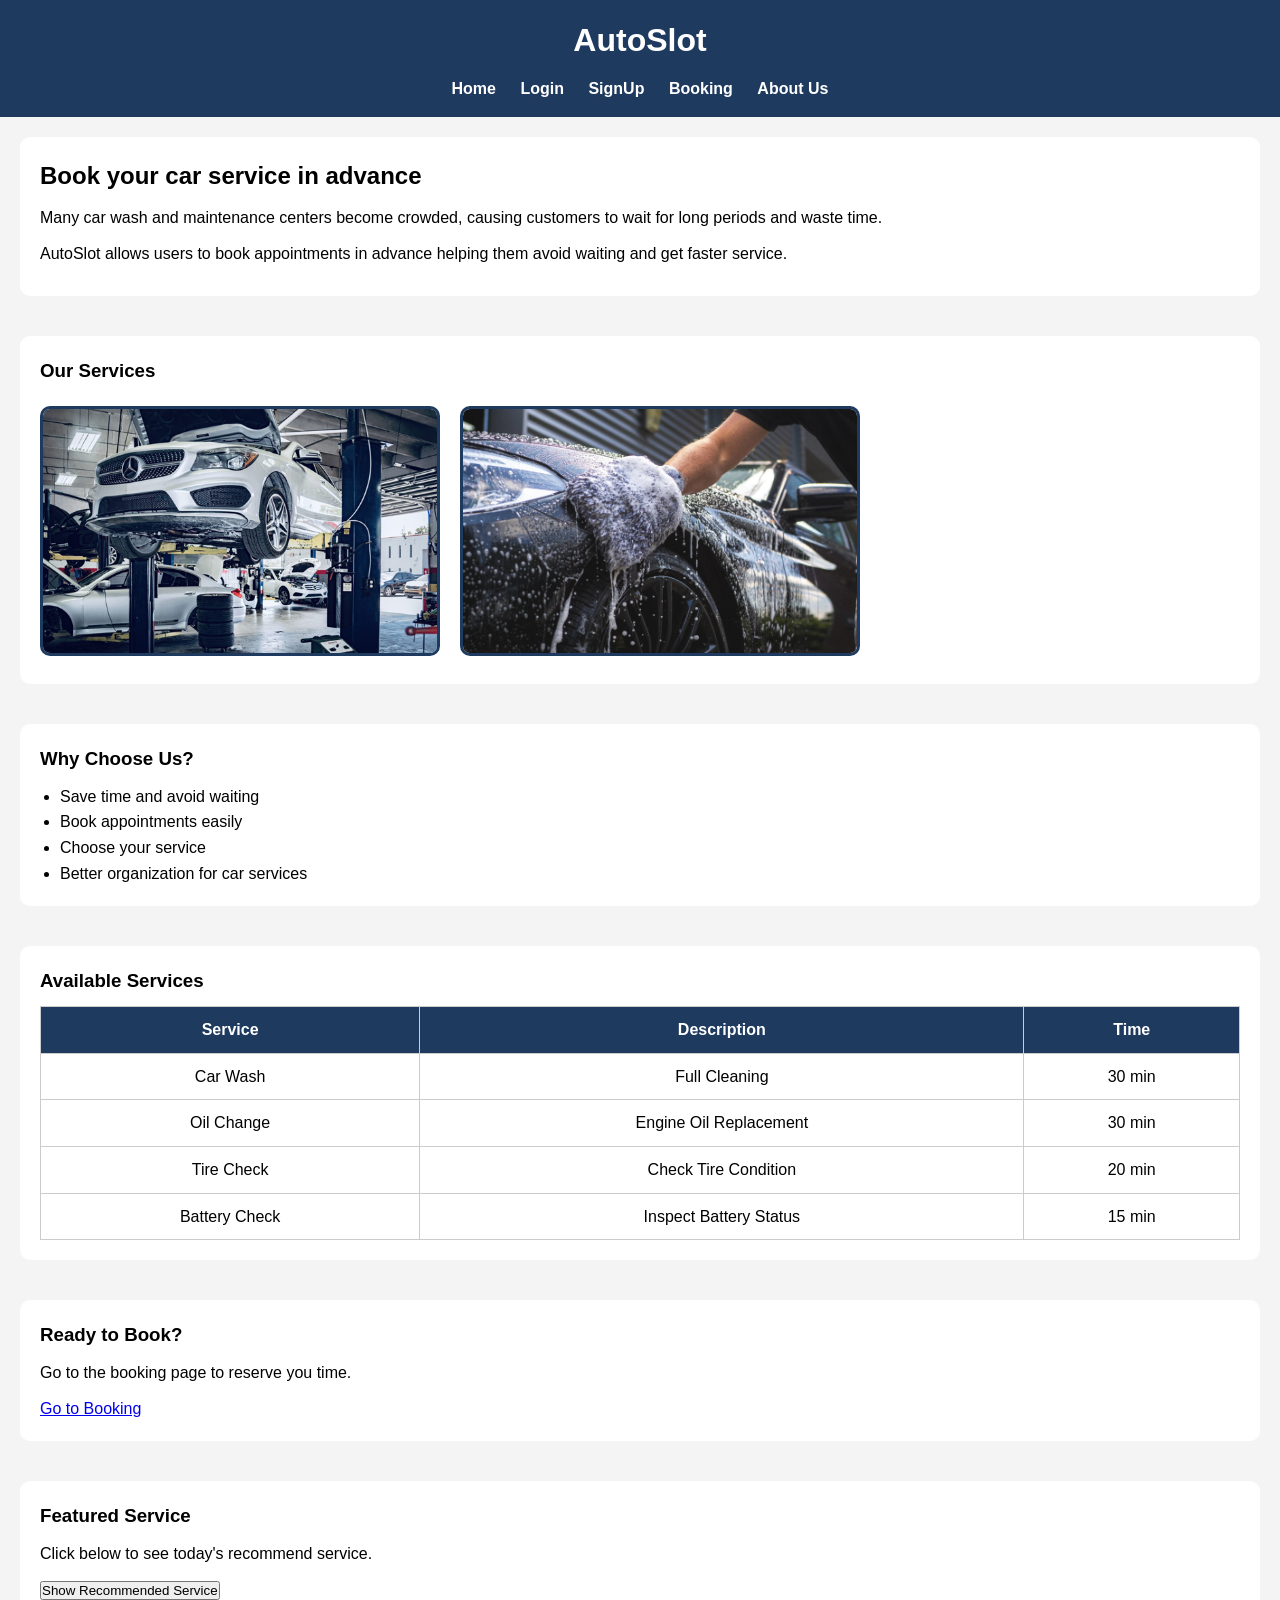
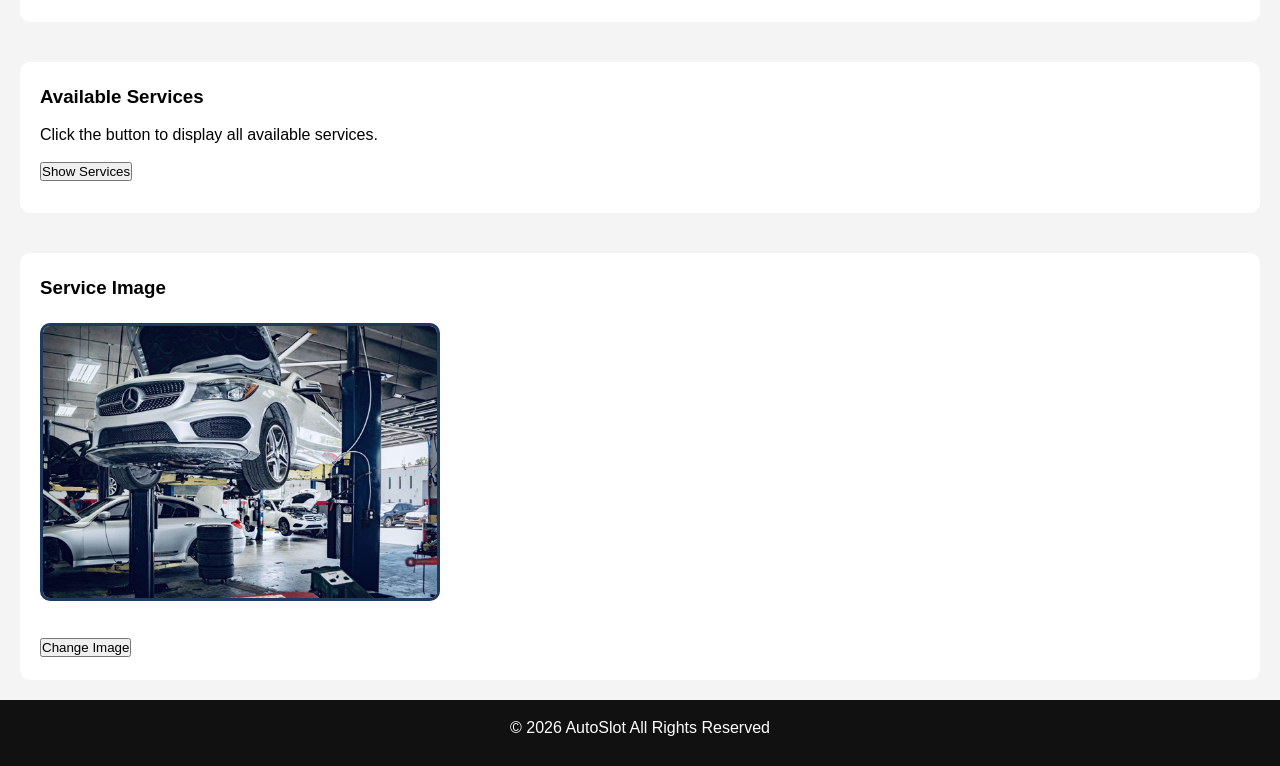
<file: docs/phase-1-static/index.html>
<!DOCTYPE html>
<html lang="en">
    <head>
        <meta charset="UTF-8">
        <meta name="viewport" content="width=device-width, initial-scale=1.0">
        <title> AutoSlot </title>

        <link rel="stylesheet" href=" style.css">


    </head>
    <script src="script.js"></script>
<body>
    <header> 
        <h1> AutoSlot</h1>
        <nav>
            <a href="index.html">Home</a>
            <a href="login.html">Login</a>
            <a href="signup.html">SignUp</a>
            <a href="booking.html">Booking</a>
            <a href="about.html">About Us</a>
        </nav>
    </header>
    
    <section>
        <h2>Book your car service in advance</h2>

        <p>Many car wash and maintenance centers become crowded, causing customers
            to wait for long periods and waste time.
        </p>

        <p>
            AutoSlot allows users to book appointments in advance helping them avoid 
            waiting and get faster service.
        </p>
    </section>

    <section>
    <h3>Our Services</h3>

    <div class="service-images">
        <img src="images/car-service.jpg" alt="Car Service" usemap="#car-map">

        <a href="about.html">
            <img src="images/car-wash.jpg" alt="Car Wash">
        </a>
    </div>

    <map name="car-map">
        <area shape="rect" coords="0,0,400,300" href="about.html" alt="About Us">
    </map>
</section>

    <section>
        <h3>Why Choose Us?</h3>

        <ul>
            <li>Save time and avoid waiting</li>
            <li>Book appointments easily</li>
            <li>Choose your service</li>
            <li>Better organization for car services</li>
        </ul>
    </section>
    <section>
        <h3>Available Services</h3>

        <table border="1">
            <tr>
                 <th>Service</th>
                 <th>Description</th>
                 <th>Time</th>
            </tr>

            <tr>
                 <td>Car Wash</td>
                 <td>Full Cleaning</td>
                 <td>30 min</td>
            </tr>

            <tr>
                <td>Oil Change</td>
                <td>Engine Oil Replacement</td>
                <td>30 min</td>
            </tr>
            
            <tr>
                <td>Tire Check</td>
                <td>Check Tire Condition</td>
                <td>20 min</td>
            </tr>
            <tr>
                <td>Battery Check</td>
                <td>Inspect Battery Status</td>
                <td>15 min</td>
            </tr>

        </table>
    </section>
    <section>
        <h3>Ready to Book?</h3>
        <p>Go to the booking page to reserve you time.</p>
        
        <a href= "booking.html">Go to Booking</a>
    </section>
    
    <section>
        <h3>Featured Service</h3>
        <p id="dynamicText">Click below to see today's recommend service.</p>
        <button onclick="changeServiceText()">Show Recommended Service</button>
    </section>

    <section>
        <h3>Available Services</h3>
        <p>Click the button to display all available services.</p>
        <button onclick="showServices()">Show Services</button>
        <p id="servicesOutput"></p>
    </section>

    <section>
        <h3>Service Image</h3>
        <img id="dynamicImage" src="images/car-service.jpg" alt="Car Service" width="400">
        <br><br>
        <button onclick="changeServiceImage()">Change Image</button>
    </section>


    <footer class="footer">
        <p>© 2026 AutoSlot All Rights Reserved</p>
</body>

</html>
</file>
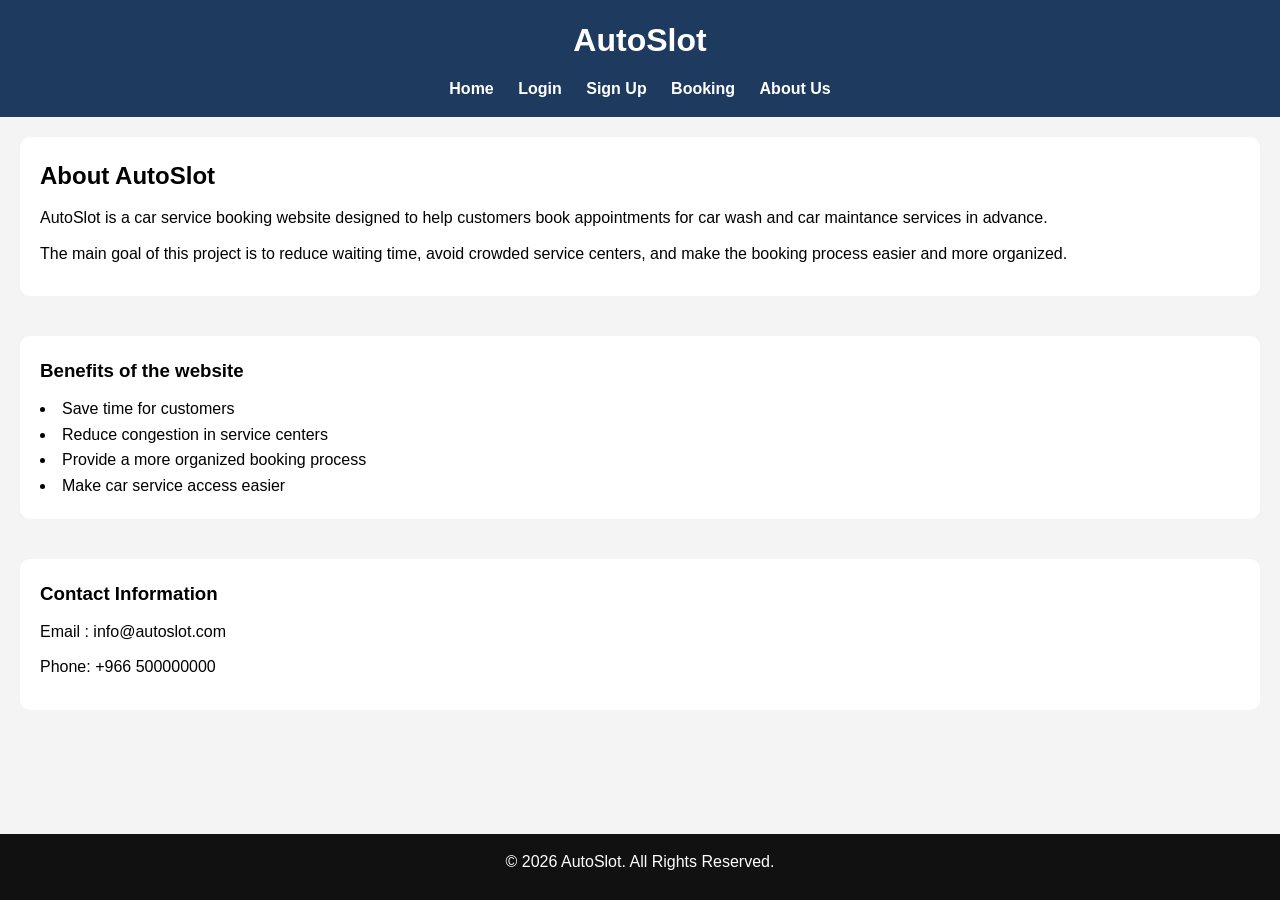
<file: docs/phase-1-static/about.html>
<!DOCTYPE html>
<html lang="en">
    <head>
        <meta charset="UTF-8">
        <meta name="viewport" content="width=device-width, initial-scale=1.0">
        <title>About Us - AutoSlot</title>
        <link rel="stylesheet" href="style.css">
    </head>
    <script src="script.js"></script>
    <body>

        <header>
            <h1>AutoSlot</h1>
            <nav>
                <a href="index.html">Home</a>
                <a href="login.html">Login</a>
                <a href="signup.html">Sign Up</a>
                <a href="booking.html">Booking</a>
                <a href="about.html">About Us</a>    
            </nav>
        </header>

        <section>
            <h2>About AutoSlot</h2>

            <p>
                AutoSlot is a car service booking website designed to help customers
                book appointments for car wash and car maintance services in advance.

            </p>

            <p>
                The main goal of this project is to reduce waiting time, avoid crowded
                service centers, and make the booking process easier and more organized.
            </p>
        </section>

        <section>
            <h3>Benefits of the website</h3>
            <o1>
                <li>Save time for customers</li>
                <li>Reduce congestion in service centers</li>
                <li>Provide a more organized booking process</li>
                <li>Make car service access easier</li>
            </o1>
        </section>
        
        <section>
            <h3>Contact Information</h3>
            <p>Email : info@autoslot.com </p>
            <p>Phone: +966 500000000 </p>
        </section>

        <footer class="footer">
            <p>&copy; 2026 AutoSlot. All Rights Reserved.</p>
        </footer>
        
    </body>
</html>
</file>
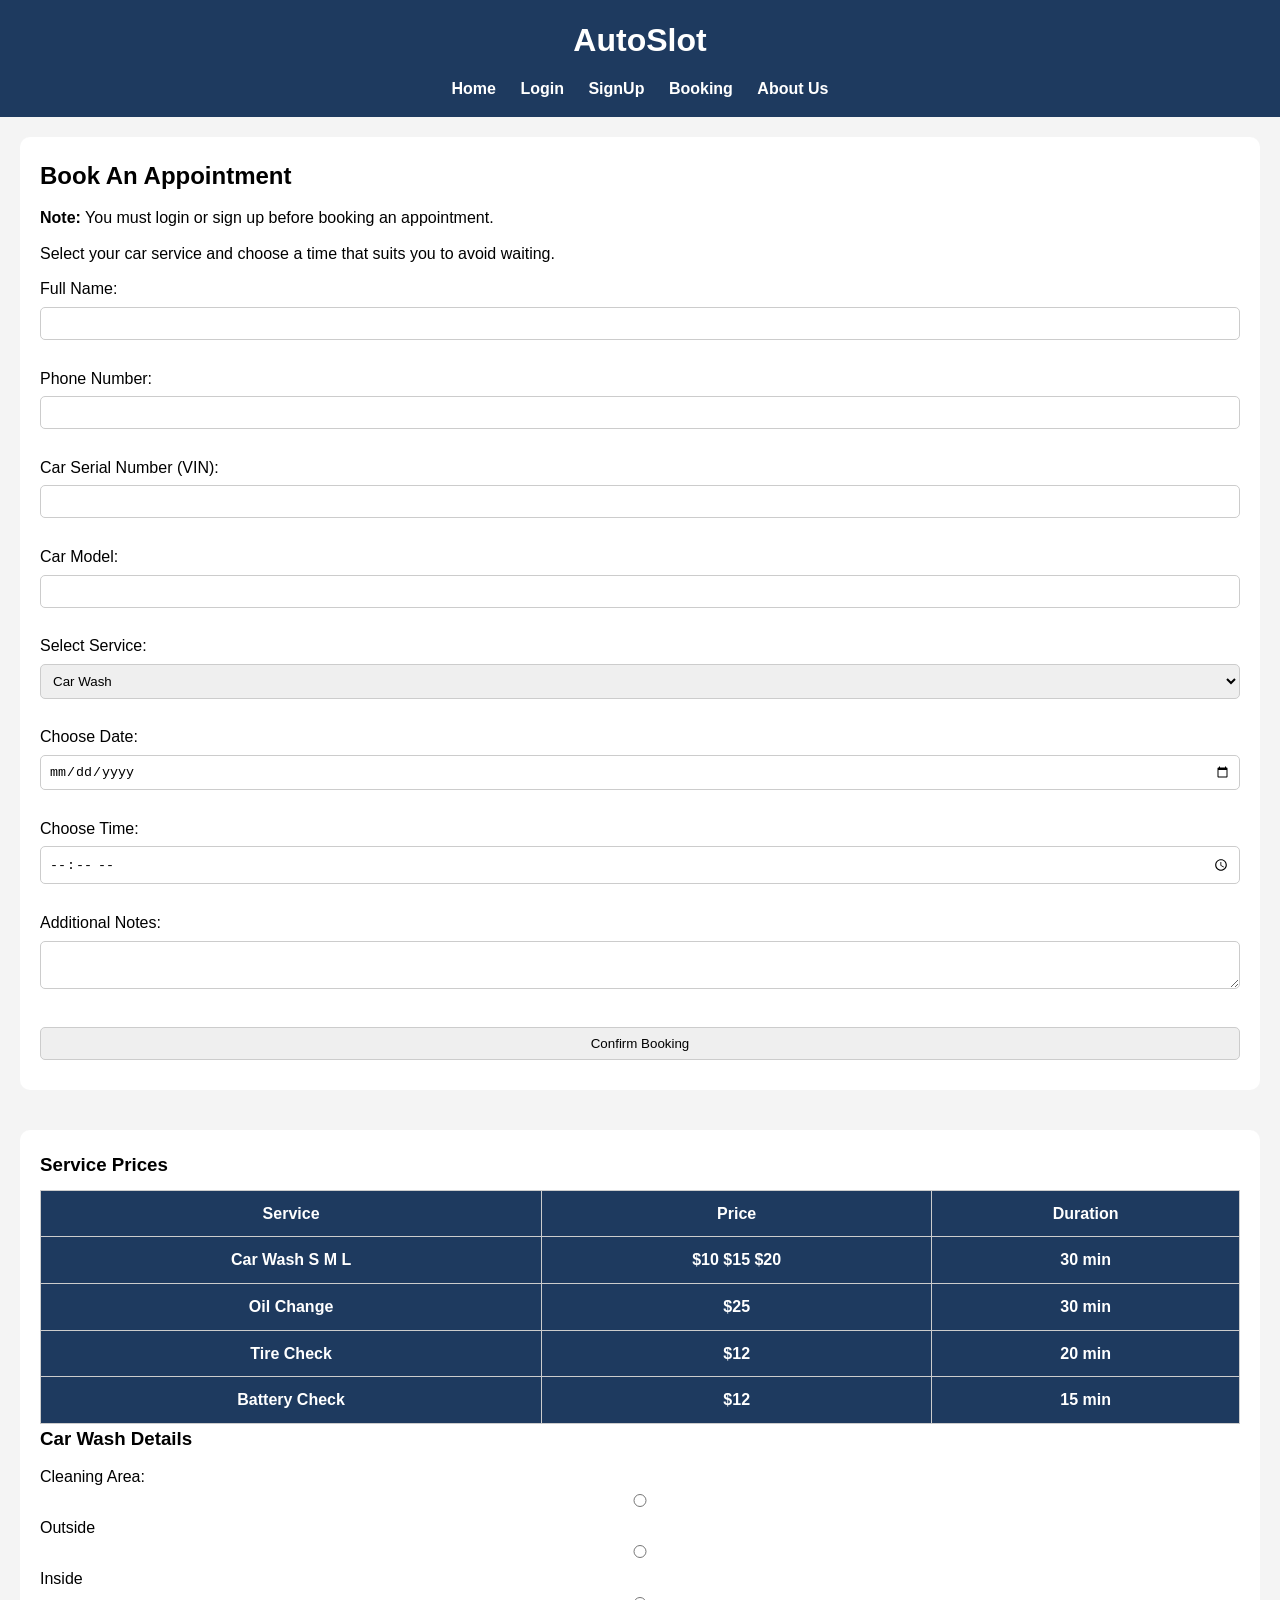
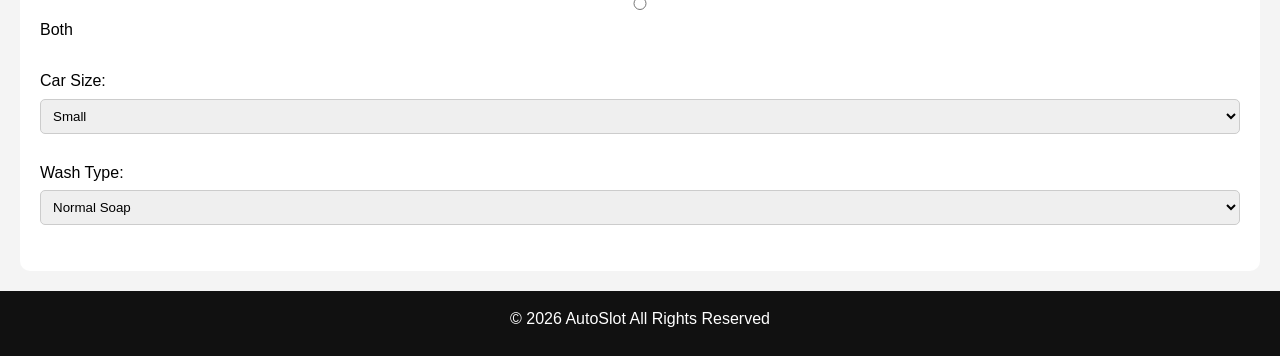
<file: docs/phase-1-static/booking.html>
<!DOCTYPE html>
<html lang="en">
<head>
    <meta charset="UTF-8">
    <meta name="viewport" content="width=device-width, initial-scale= 1.0">
    <title>Booking - AutoSlot</title>
    <link rel="stylesheet" href="style.css">
</head>
<script src="script.js"></script>
<body>
    <header>
        <h1>AutoSlot</h1>
        <nav>
            <a href="index.html">Home</a>
            <a href="login.html">Login</a>
            <a href="signup.html">SignUp</a>
            <a href="booking.html">Booking</a>
            <a href="about.html">About Us</a>
        </nav>
    </header>
    <section>
        <h2>Book An Appointment</h2>
        <p><strong>Note:</strong> You must login or sign up before booking an appointment. </p>

        <p>
            Select your car service and choose a time that suits you to avoid waiting.
        </p>

        <form onsubmit="return validateBooking()">
            <label for="name">Full Name:</label><br>
            <input type="text" id="name" name="name" required><br><br>

            <label for="phone">Phone Number:</label><br>
            <input type="tel" id="phone" name="phone" required><br><br>

            <label for="serial">Car Serial Number (VIN):</label><br>
            <input type="text" id="serial" name="serial" required><br><br>

            <label for="car">Car Model:</label><br>
            <input type="text" id="car" name="car" required><br><br>

            <label for="service"> Select Service:</label><br>
            <select id="service" name="service">
                <option>Car Wash</option>
                <option>Oil Change</option>
                <option>Tire Check</option>
                <option>Battery Check</option>
                <option>Brake Inspection</option>
                <option>Engine Diagnosis</option>
                <option>AC Service</option>
                <option>Full Maintenance</option>

            </select><br><br>
        

            <label for="date">Choose Date:</label><br>
            <input type="date" id="date" name="date" required><br><br>

            <label for="time">Choose Time:</label><br>
            <input type="time" id="time" name="time" required><br><br>

            <label for="notes">Additional Notes:</label><br>
            <textarea id="notes" name="notes"></textarea><br><br>

            <input type="submit" value="Confirm Booking">
        </form>
        <p id="bookingMessage"></p>
    </section>

    <section>
        
        <h3>Service Prices</h3>

        <table border="1">
            <tr>
                <th>Service</th>
                <th>Price</th>
                <th>Duration</th>
            </tr>

            <tr>
                <th>Car Wash S  M  L</th>
                <th>$10  $15  $20</th>
                <th>30 min</th>
            </tr>

            <tr>
                <th>Oil Change</th>
                <th>$25</th>
                <th>30 min</th>
            </tr>

            <tr>
                <th>Tire Check</th>
                <th>$12</th>
                <th>20 min</th>
            </tr>

            <tr>
                <th>Battery Check</th>
                <th>$12</th>
                <th>15 min</th>
            </tr>
        </table>
        


        <h3>Car Wash Details</h3>

            <label>Cleaning Area:</label><br>
            <input type="radio" name="area"> Outside<br>
            <input type="radio" name="area"> Inside<br>
            <input type="radio" name="area"> Both<br><br>

            <label>Car Size:</label><br>
            <select>

            <option>Small</option>
            <option>Medium</option>
            <option>Large (SUV)</option>
            </select><br><br>

            <label>Wash Type:</label><br>
            <select>
            <option>Normal Soap</option>
            <option>Premium Soap +3$</option>
            <option>Wax +5$</option>
            <option>Foam Wash</option>
            </select><br><br>
            </section>

    <footer class="footer">
        <p>&copy; 2026 AutoSlot All Rights Reserved</p>
    </footer>

</body>
</html>
</file>
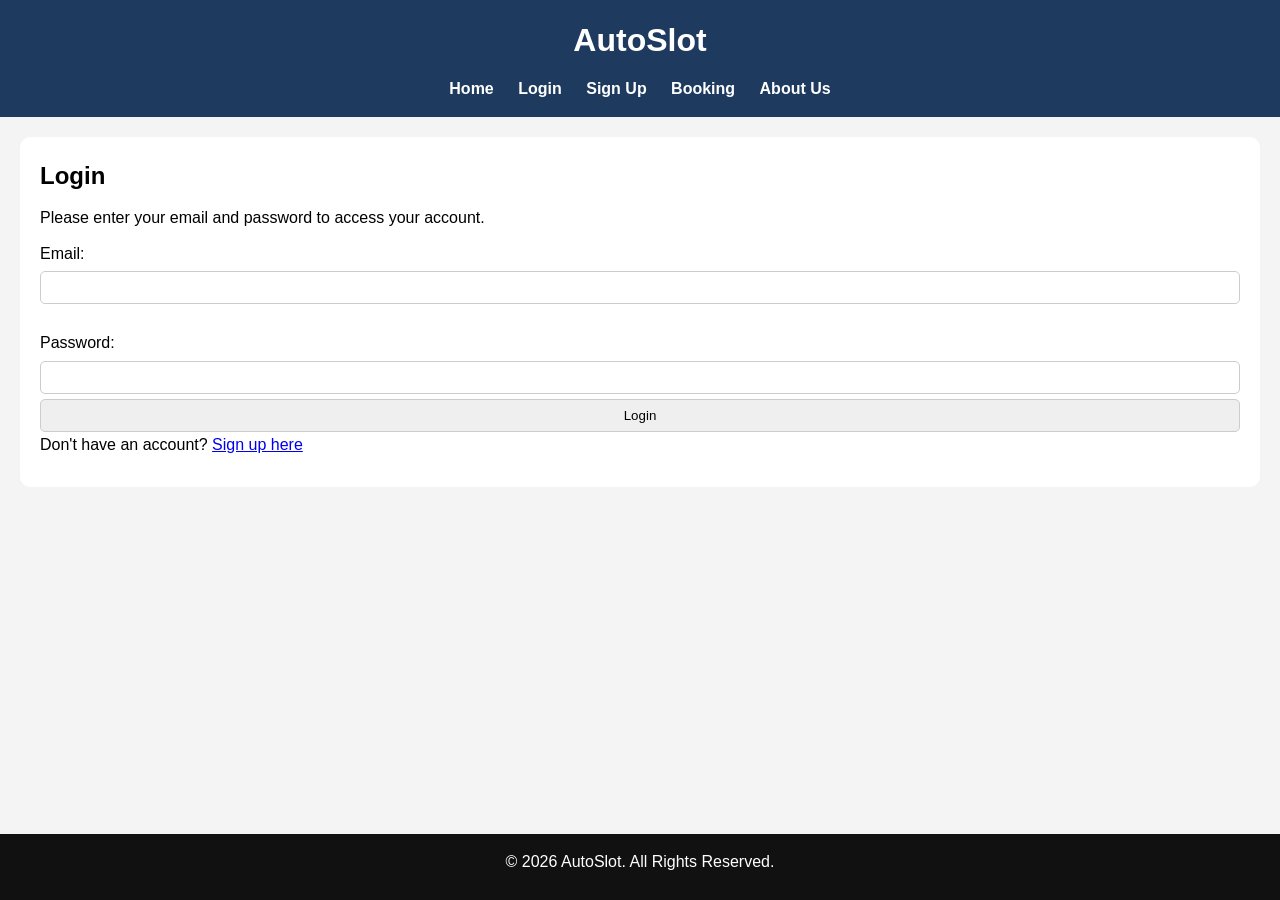
<file: docs/phase-1-static/login.html>
<!DOCTYPE html>
<html lang="en">
<head>
    <meta charset="UTF-8">
    <meta name = "viewport" content="width=device-width, initial-scale=1.0">
    <title>Login - AutoSlot </title>
    <link rel="stylesheet" href="style.css">

</head>
<script src="script.js"></script>
<body>

        <header>
            <h1>AutoSlot</h1>  
        <nav> 
            <a href="index.html">Home</a>
            <a href="login.html">Login</a>
            <a href="signup.html">Sign Up</a>
            <a href="booking.html">Booking</a>
            <a href="about.html">About Us</a>
        </nav>
        </header>
<section>
    <h2>Login</h2>
    <p>Please enter your email and password to access your account.</p>
    <form onsubmit="return validateLogin()">

        <label for="email">Email:</label> <br>  
        <input type="email" id="email" name="email" required><br><br>
        
        <label for="password">Password:</label> <br>
        <input type= "password" id="password" name="password" required><br>
        
        <input type= "submit" value="Login">

    </form>

    <p>
        Don't have an account? 
        <a href="signup.html">Sign up here</a>
    </p>
</section>

<footer class="footer">


<p>&copy; 2026 AutoSlot. All Rights Reserved.</p>

</footer>

</body>
</html>
</file>
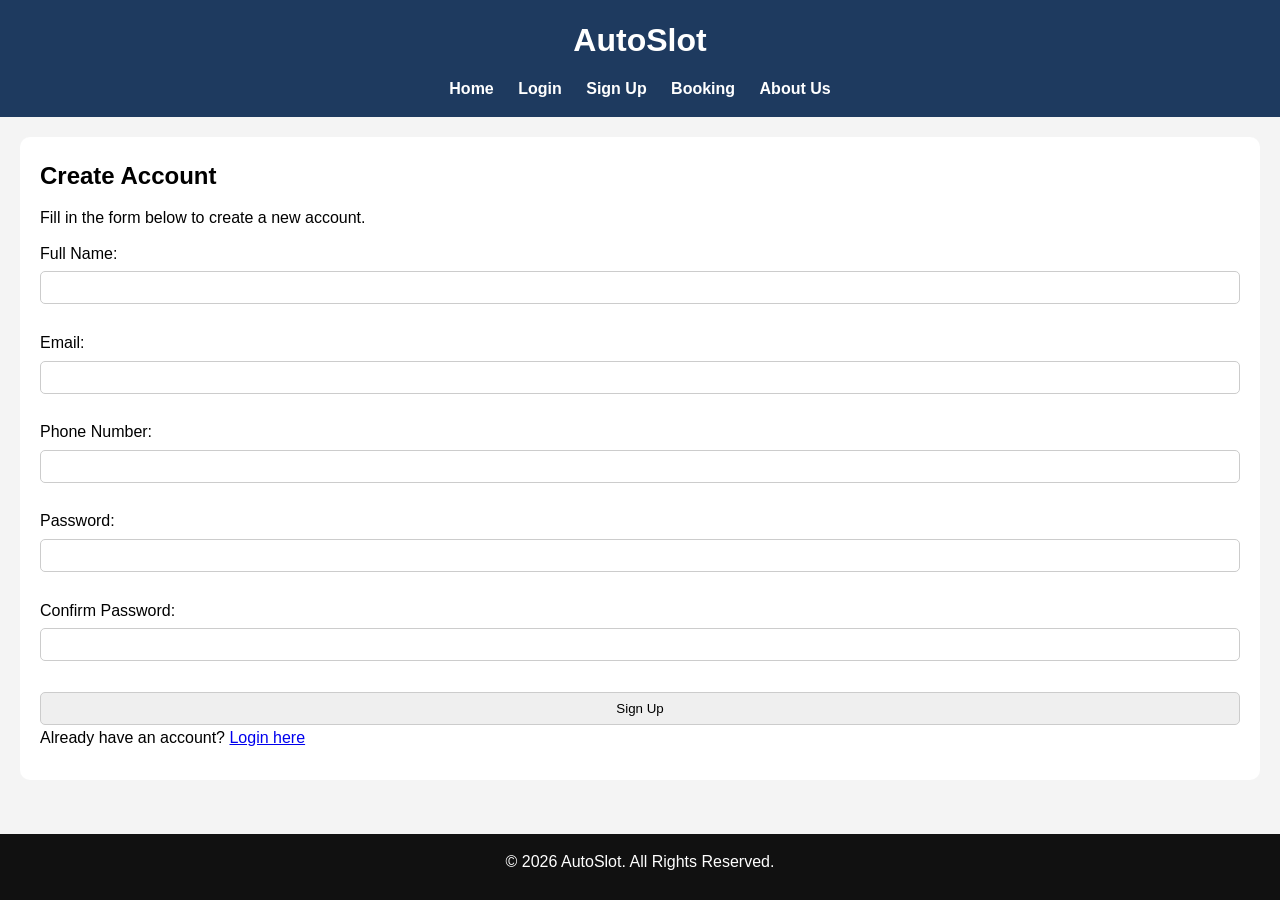
<file: docs/phase-1-static/signup.html>
<!DOCTYPE html>
<html lang="en">
    <head>
        <meta charset="UTF-8">
        <meta name="viewport" content="width=device-width, initial-scale=1.0">
        <title>Sign Up - AutoSlot</title>
        <link rel="stylesheet" href="style.css">

    </head>
    <script src="script.js"></script>
    <body>


        <header>
            <h1>AutoSlot</h1>
            <nav>
                <a href="index.html">Home</a>
                <a href="login.html">Login</a>
                <a href="signup.html">Sign Up</a>
                <a href="booking.html">Booking</a>
                <a href="about.html">About Us</a>
            </nav>
        </header>
    
        <section>
            <h2>Create Account</h2>
            <p>Fill in the form below to create a new account.</p>

            <form onsubmit="return validateSignup()">
                <!-- Full Name -->
                <label for="name">Full Name:</label><br>
                <input type="text" id="name" name="name" required> <br><br>

                <!-- Email -->
                <label for="email">Email:</label><br>
                <input type="email" id="email" name="email" required><br><br> 

                <!-- Phone -->
                <label for="phone">Phone Number:</label><br>
                <input type="tel" id="phone" name="phone" required><br><br>
                
                <!-- Password -->
                <label for="password">Password:</label><br>
                <input type="password" id="password" name="password" required><br><br>

                <!-- Confirm Password-->
                <label for="confirm">Confirm Password:</label><br>
                <input type= "password" id="confirm" name="confirm" required><br><br>

                <!-- Sumbit -->
                <input type="submit" value="Sign Up">

            </form>

            <p>
                Already have an account?
                <a href="login.html">Login here</a>
            

            </p>  

        </section>

        <footer class="footer">
            <p>&copy; 2026 AutoSlot. All Rights Reserved.</p>
        </footer>
        
    </body>

</html>
</file>
<file: docs/phase-1-static/style.css>
* {
    margin: 0;
    padding: 0;
    box-sizing: border-box;
}

body {
    font-family: Arial, sans-serif;
    background-color: #f4f4f4;
    line-height: 1.6;

    min-height: 100vh;
    display: flex;
    flex-direction: column;
}

header {
background-color: #1e3a5f;
color: white;
padding: 15px;
text-align: center;
}
nav { 
    margin-top: 10px;
}

nav a {
    color: white;
    text-decoration: none;
    margin: 0 10px;
    font-weight: bold;
}

nav a:hover{
    color: #ffd166;
}

section {
background-color: white;
margin: 20px;
padding: 20px;
border-radius: 10px;
box-shadow: 0 4px 8px rgba(0,0,0,0,1);
}

h1, h2, h3 {
    margin-bottom: 10px;
}

p {
    margin-bottom: 10px;
}

ul, ol{
    margin-left: 20px;
}

.service-images {
    display: flex;
    gap: 20px;
}

.service-images img {
    width: 400px;
    height: 250px;
    object-fit: cover; /* VERY IMPORTANT */
    border-radius: 10px;
} 

table{
    width: 100%;
    border-collapse: collapse;
    margin-top: 10px;
}

table, th, td {
    border: 1px solid #ccc;
}

th{ 
    background-color: #1e3a5f;
    color: white;
    padding: 10px;
}

td {
    padding: 10px;
    text-align: center;
}

input, select, textarea{
    width: 100%;
    padding: 8px;
    margin-top: 5px;

    border: 1px solid #ccc;
    border-radius: 5px;
}

input[type="submit"]:hover {
    background-color: #e68900;
    color: white;
    border: none;
    padding: 10px;
    margin-top: 10px;
    cursor: pointer;
    box-shadow: 0 3px 5px rgba(0,0,0,0,2);
}

input[type="submit"]:hover{
    background-color: #e68900;
}
img {
    margin-top: 10px;
    border-radius: 10px;
    border: 3px solid #1e3a5f;
}

.highlight { 
    color: red;
    font-weight: bold;
}

header{
    position: sticky;
    top: 0;
    z-index: 1000;
}
.footer {
    text-align: center;
    background-color: #111;
    color: white;
    padding: 15px;
    margin-top: auto;
}
</file>
